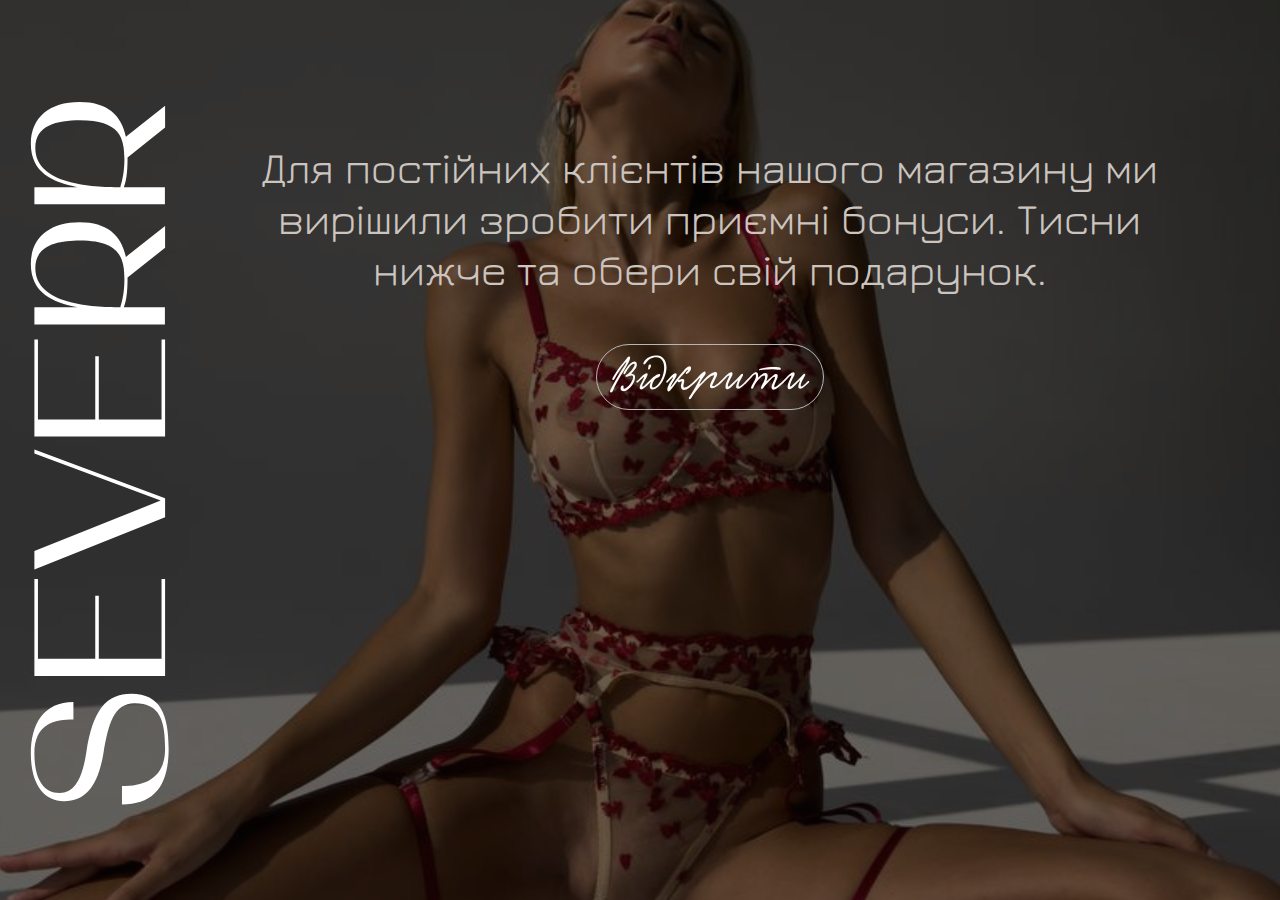
<file: index.html>
<!DOCTYPE html>
<html lang="ua">
  <head>
    <meta charset="UTF-8" />
    <meta http-equiv="X-UA-Compatible" content="IE=edge" />
    <meta name="viewport" content="width=device-width, initial-scale=1" />
    <link rel="stylesheet" href="styles/common.css" type="text/css" />
    <link rel="stylesheet" href="styles/index.css" />
    <script>
      console.log("test inside")
    </script>
    <title>Приємні бонуси</title>
  </head>

  <body class="body">
    <div class="shadow">
      <div class="content">
        <div class="header">
          <svg
            class="pc"
            viewBox="0 0 127 641"
            fill="none"
            xmlns="http://www.w3.org/2000/svg"
          >
            <path
              d="M51.26 592.92C57.04 553.99 69.62 539.37 92.23 539.37C118.75 539.37 126.23 558.41 126.23 589.52C126.23 622.67 113.48 640.18 83.73 640.18V623.52C107.02 623.52 123 614.68 123 589.52C123 563.68 118.41 548.04 95.29 548.04C76.08 548.04 71.32 567.42 66.9 593.43C61.97 623.01 50.75 637.29 31.2 637.29C10.63 637.29 0.769993 619.1 0.769993 593.94C0.769993 566.4 12.84 546.85 39.53 546.85V562.83C22.7 562.83 3.99999 566.23 3.99999 593.94C3.99999 614.17 10.46 629.81 26.95 629.81C40.72 629.81 47.69 616.21 51.26 592.92ZM3.99999 523.289L3.99999 434.889H7.22999L7.22999 507.649H59.42V450.189H62.65V507.649H119.77V434.889H123L123 523.289H3.99999ZM3.99999 320.715V317.145L123 361.515V378.685L3.99999 426.285L3.99999 409.455L118.92 363.555L3.99999 320.715ZM3.99999 305.311L3.99999 216.911H7.22999L7.22999 289.671H59.42V232.211H62.65V289.671H119.77L119.77 216.911H123L123 305.311H3.99999ZM45.14 110.047C70.64 110.047 83.22 122.117 87.3 141.667L123 113.447V133.337L88.83 160.537C88.83 168.527 88.49 180.427 85.43 187.567H122.83V203.207H3.99999V187.567H43.1C20.66 183.147 0.769993 174.477 0.769993 148.127C0.769993 124.327 17.6 110.047 45.14 110.047ZM82.2 187.567C84.24 181.277 85.94 173.287 85.94 162.067C85.94 142.517 81.69 126.707 45.48 126.707C24.23 126.707 4.84999 131.467 4.84999 151.867C4.84999 185.187 56.87 187.567 82.2 187.567ZM45.14 0.64265C70.64 0.64265 83.22 12.7127 87.3 32.2627L123 4.04265V23.9327L88.83 51.1327C88.83 59.1227 88.49 71.0227 85.43 78.1627H122.83V93.8027H3.99999L3.99999 78.1627H43.1C20.66 73.7427 0.769993 65.0727 0.769993 38.7227C0.769993 14.9226 17.6 0.64265 45.14 0.64265ZM82.2 78.1627C84.24 71.8727 85.94 63.8827 85.94 52.6627C85.94 33.1127 81.69 17.3026 45.48 17.3026C24.23 17.3026 4.84999 22.0627 4.84999 42.4627C4.84999 75.7827 56.87 78.1627 82.2 78.1627Z"
              fill="white"
            />
          </svg>
          <svg
            class="android"
            viewBox="0 0 773 107"
            fill="none"
            xmlns="http://www.w3.org/2000/svg"
          >
            <path
              d="M39.6552 44.7248C71.7354 49.3472 83.8197 59.6555 83.8996 78.2753C83.9933 100.115 68.3398 106.342 42.7201 106.452C15.4203 106.569 0.955396 96.1313 0.850297 71.6315L14.5702 71.5726C14.6524 90.7525 21.9888 103.881 42.7086 103.792C63.9885 103.701 76.8521 99.8657 76.7704 80.8259C76.7026 65.006 60.7259 61.1545 39.2905 57.6065C14.9133 53.651 3.11377 44.4615 3.0447 28.3617C2.97203 11.4218 17.9171 3.23765 38.6369 3.14876C61.3167 3.05147 77.4592 12.9223 77.5534 34.9021L64.3936 34.9586C64.3341 21.0987 61.4681 5.71085 38.6483 5.80874C21.9884 5.88021 9.13138 11.2554 9.18963 24.8353C9.23828 36.1752 20.4628 41.8671 39.6552 44.7248ZM145.83 5.34895L218.63 5.03666L218.641 7.69663L158.722 7.95367L158.906 50.9333L206.226 50.7303L206.237 53.3903L158.918 53.5933L159.119 100.633L219.039 100.376L219.05 103.036L146.251 103.348L145.83 5.34895ZM361.654 4.42312L364.594 4.41051L328.474 102.566L314.335 102.627L274.715 4.79607L288.574 4.73661L326.78 99.2136L361.654 4.42312ZM423.34 4.1585L496.139 3.84621L496.15 6.50618L436.231 6.76322L436.415 49.7428L483.735 49.5398L483.746 52.1998L436.427 52.4028L436.628 99.4424L496.548 99.1853L496.559 101.845L423.76 102.158L423.34 4.1585ZM633.288 37.1382C633.378 58.138 623.483 68.5405 607.397 71.9696L630.763 101.27L614.384 101.34L591.863 73.2962C585.283 73.3244 575.482 73.0865 569.591 70.5917L569.723 101.391L556.843 101.447L556.424 3.5876L569.304 3.53235L569.442 35.7321C573.002 17.2366 580.072 0.82613 601.772 0.733043C621.372 0.648964 633.191 14.4584 633.288 37.1382ZM569.58 67.9318C574.767 69.5895 581.353 70.9613 590.593 70.9216C606.693 70.8526 619.698 67.2968 619.57 37.477C619.495 19.9772 615.506 4.03416 598.706 4.10622C571.267 4.22393 569.49 47.072 569.58 67.9318ZM772.385 36.5415C772.475 57.5413 762.579 67.9438 746.494 71.3729L769.86 100.673L753.48 100.743L730.959 72.6995C724.379 72.7278 714.578 72.4898 708.688 69.995L708.82 100.795L695.94 100.85L695.52 2.99091L708.4 2.93566L708.538 35.1354C712.099 16.6399 719.168 0.229438 740.868 0.136351C760.468 0.0522719 772.287 13.8617 772.385 36.5415ZM708.676 67.3351C713.863 68.9928 720.449 70.3646 729.689 70.325C745.789 70.2559 758.794 66.7001 758.666 36.8803C758.591 19.3805 754.603 3.43746 737.803 3.50953C710.363 3.62724 708.587 46.4753 708.676 67.3351Z"
              fill="#ECECEC"
            />
          </svg>
        </div>
        <div class="info">
          <span class="text">
            Для постійних клієнтів нашого магазину ми вирішили зробити приємні
            бонуси. Тисни нижче та обери свій подарунок.
          </span>

          <div class="button">
            <a href="./pages/present page/presents.html">
              <button>
                <svg
                  class="button_svg"
                  viewBox="0 0 533 118"
                  xmlns="http://www.w3.org/2000/svg"
                >
                  <path
                    d="M50.8355 3.75999C52.6355 3.75999 53.5955 5.31999 53.5955 7.36C53.5955 10.96 50.9555 16.24 49.9955 18.16C43.3955 31.6 36.3155 41.8 29.7155 52.6C21.7955 65.44 13.5155 80.08 7.87547 94.36C7.03547 96.52 5.59547 99.4 3.43547 99.4C1.51547 99.4 0.0754686 98.2 0.0754686 96.76C0.0754686 94.12 2.11547 90.28 2.71547 89.08C11.7155 70.96 21.6755 55.36 31.7555 38.92C35.7155 32.56 40.3955 27.04 43.3955 18.88C44.2355 16.48 39.6755 21.64 38.2355 23.56C28.8755 35.2 20.9555 47.44 12.9155 61.12C11.7155 63.04 10.1555 66.28 8.11547 66.28C6.55547 66.28 5.95547 65.2 5.95547 64.12C5.95547 61.72 8.35547 58 8.71547 57.28C19.0355 40 30.3155 25.96 42.9155 11.08C44.4755 9.27999 47.7155 3.75999 50.8355 3.75999ZM56.5955 49.6C64.9955 50.92 66.6755 52.24 66.6755 58.48C66.6755 78.52 44.9555 95.92 37.3955 95.92C31.5155 95.92 28.1555 93.52 28.1555 88.48C28.1555 85.72 30.0755 81.04 33.4355 81.04C35.5955 81.04 36.1955 82.6 36.1955 83.92C36.1955 85.24 35.7155 86.8 35.7155 88C35.7155 88.36 35.7155 88.6 35.8355 88.84C36.5555 89.08 37.2755 89.2 37.9955 89.2C41.2355 89.2 43.9955 86.8 46.0355 85C51.5555 80.32 55.7555 75.04 58.9955 67.6C59.8355 65.68 61.5155 61.72 61.5155 58.48C61.5155 55.72 60.3155 54.4 57.3155 54.4C55.0355 54.4 52.1555 55.12 50.2355 55.6C49.5155 55.84 45.7955 57.64 43.2755 57.64C41.9555 57.64 40.7555 57.16 40.7555 55.72C40.7555 53.08 46.8755 50.2 48.3155 49.12C54.4355 44.44 58.0355 40.24 61.8755 33.64C62.7155 32.2 67.8755 23.08 64.1555 23.08C56.8355 23.08 49.3955 34.84 43.7555 43.24C42.1955 45.52 40.3955 50.92 37.8755 50.92C36.3155 50.92 35.8355 49.84 35.8355 48.4C35.8355 44.68 42.3155 35.8 45.4355 31.96C51.3155 24.76 58.9955 17.08 64.9955 17.08C68.9555 17.08 71.4755 20.44 71.4755 24.52C71.4755 33.28 66.3155 37.6 56.5955 49.6ZM107.714 72.4C101.354 79.6 96.3136 83.32 91.6336 87.04C89.7136 88.48 86.7136 91.36 83.3536 91.36C80.8336 91.36 79.1536 89.8 79.1536 86.92C79.1536 85.84 79.2736 84.64 79.5136 83.56C80.8336 77.68 87.7936 66.76 90.5536 59.56C90.7936 59.08 90.9136 56.8 88.3936 59.32C84.1936 62.68 77.4736 69.76 73.7536 72.88C71.1136 74.08 68.8336 70.84 71.1136 69.04C76.7536 64.36 81.5536 59.08 83.1136 57.76C86.8336 54.52 91.8736 47.92 97.6336 47.92C99.6736 47.92 100.274 49.12 100.274 50.68C100.274 53.08 98.5936 56.68 97.1536 59.2C94.1536 64.48 91.8736 68.68 88.7536 75.04C87.7936 77.08 84.7936 82 86.2336 83.44C87.4336 84.64 89.3536 82.84 91.8736 80.8C102.314 72.4 111.554 59.32 124.394 52.24C126.794 50.92 129.194 50.2 130.874 50.2C132.434 50.2 133.874 51.16 133.874 53.08C133.874 57.16 125.714 59.92 123.074 61.36C117.554 64.24 112.154 75.88 112.154 82.12C112.154 84.52 112.994 86.08 114.794 86.08C124.634 86.08 133.874 70 136.874 64C140.954 55.72 144.314 44.32 144.314 33.52C144.314 27.04 143.234 20.92 140.354 15.52C137.354 9.75999 131.114 5.43999 123.074 5.43999C110.474 5.43999 102.434 11.92 96.7936 19.48C95.5936 21.16 93.0736 24.52 90.9136 24.52C89.7136 24.52 88.7536 23.44 88.7536 22.12C88.7536 18.76 93.6736 13.12 94.6336 12.16C100.754 6.28 110.954 0.279995 122.594 0.279995C142.034 0.279995 150.554 15.76 150.554 33.04C150.554 57.28 132.434 91.6 112.634 91.6C107.594 91.6 105.914 87.88 105.914 83.56C105.914 79.84 107.114 75.64 108.554 72.88C109.034 72.04 108.554 72.16 107.714 72.4ZM106.634 24.76C108.314 24.76 109.274 26.08 109.274 27.88C109.274 30.4 105.674 38.2 102.674 38.2C102.074 38.2 101.234 37.84 101.234 37C101.234 35.68 102.314 33.52 102.314 30.4C102.314 30.04 102.314 29.56 102.314 29.2C102.314 26.2 104.594 24.76 106.634 24.76ZM207.924 38.68C204.924 39.52 202.764 42.28 200.724 44.44C194.604 50.92 186.804 58.24 182.244 66.52C185.604 65.44 190.164 63.52 193.524 63.52C195.684 63.52 198.084 64.72 198.084 67.96C198.084 71.08 195.684 77.56 195.684 82C195.684 84.52 196.524 86.32 199.044 86.32C206.484 86.32 219.204 73.72 223.884 69.52C227.484 66.28 229.524 70.96 227.484 72.64C223.044 76.36 215.244 83.68 210.204 87.28C206.124 90.28 201.204 92.56 197.004 92.56C192.324 92.56 188.844 89.68 188.844 81.52C188.844 78.4 191.364 73 191.364 70.72C191.364 70.24 191.244 69.64 190.404 69.64C188.484 69.64 186.084 72.4 184.164 72.4C182.364 72.4 180.804 70.96 180.204 68.68C175.404 74.92 169.404 82.84 164.124 89.68C161.844 92.56 159.684 96.64 156.204 96.64C154.644 96.64 152.604 94.36 152.604 91.12C152.604 85.72 155.724 80.32 158.484 75.4C161.364 70.24 170.964 57.04 167.004 59.32C164.244 60.88 156.324 69.88 154.284 72.04C151.164 75.28 147.924 71.56 151.284 68.32C155.364 64.36 162.084 55.72 166.884 51.88C168.204 50.8 172.044 47.8 174.804 47.8C176.724 47.8 177.684 49.6 177.684 51.52C177.684 53.56 176.844 55.84 176.124 57.28C171.444 66.04 165.804 73.36 161.964 82.72C159.084 89.68 169.044 74.92 172.884 69.88C179.844 60.64 188.484 49.96 196.404 41.32C198.684 38.8 206.484 29.68 211.884 29.68C214.404 29.68 216.084 31.84 216.084 34.48C216.084 37.24 214.524 40.48 212.364 43.72C212.124 44.2 207.204 50.2 204.084 50.2C203.004 50.2 202.044 49.24 202.044 48.04C202.044 45.16 208.404 42.4 207.924 38.68ZM238.318 77.68C240.358 76.48 245.758 70.24 248.638 67.12C256.318 58.96 266.878 48.04 277.438 45.28C278.398 45.04 279.358 44.92 280.198 44.92C283.078 44.92 285.598 46.48 285.598 49.84C285.598 52.48 284.398 55.6 283.558 57.52C280.798 64.12 276.958 70.12 274.438 75.76C273.838 77.2 272.518 80.08 272.518 81.16C272.518 81.88 273.238 82.24 274.078 82.24C275.878 82.24 278.758 81.16 280.078 80.56C284.518 78.52 288.958 74.44 294.478 69.04C296.638 67 299.998 70.24 298.078 72.28C291.718 78.88 284.638 84.52 277.798 86.92C276.118 87.52 273.838 88.12 271.798 88.12C268.318 88.12 266.398 86.08 266.398 82.24C266.398 77.56 269.398 71.44 272.278 65.92C273.718 63.16 277.798 55.84 277.798 54.04C277.798 53.44 277.318 53.08 276.478 53.08C274.318 53.08 269.998 55.12 267.838 56.56C258.118 63.4 249.478 72.28 241.438 81.04C232.678 90.64 225.958 100.24 218.278 111.28C216.838 113.44 214.798 117.16 211.678 117.16C210.718 117.16 209.878 115.96 209.878 114.88C209.878 113.2 211.318 111.28 212.158 110.08C221.398 95.56 233.038 76 240.598 59.8C238.798 59.8 230.158 70.24 227.518 72.28C224.998 74.56 222.238 71.56 224.278 68.92C228.718 65.44 233.038 60.64 237.238 55.72C241.678 50.56 244.678 47.32 249.478 44.56C250.438 44.08 251.278 43.72 251.998 43.72C253.798 43.72 254.998 45.64 254.998 47.56C254.998 50.68 253.078 53.2 251.158 55.6C246.838 61 240.838 70 238.318 77.68ZM361.305 69.16C363.825 67.6 367.305 70.12 364.545 72.88C360.105 77.2 350.145 86.32 346.545 88.12C344.865 88.96 342.945 89.44 341.265 89.44C338.385 89.44 336.225 88.12 336.225 84.88C336.225 78.4 338.625 74.08 340.665 67.84C340.785 67.6 340.665 67.36 340.545 67.36C339.705 67.36 334.545 73.24 332.985 74.8C329.025 79 319.545 90.52 312.225 90.52C308.865 90.52 307.785 88 307.785 84.52C307.785 79.36 310.305 72.16 311.625 69.04C313.785 63.76 316.905 58.6 318.345 53.8C315.825 53.68 313.065 56.44 311.385 58C307.905 61.24 301.065 69.28 297.465 72.88C294.825 74.08 292.785 71.44 294.465 69.04C298.545 64.84 307.665 54.76 314.745 49.24C316.905 47.44 319.905 45.16 323.145 45.16C325.545 45.16 326.505 46.84 326.505 49.12C326.505 54.28 322.665 58.72 320.025 64.72C318.585 67.84 316.905 71.2 315.585 74.44C314.745 76.6 314.025 78.88 314.025 81.76C314.025 82.6 314.145 83.68 315.105 83.68C317.385 83.68 322.905 77.8 325.305 75.52C332.745 68.44 340.305 60.52 347.865 52.48C348.945 51.28 350.745 49.24 352.425 49.24C353.625 49.24 354.705 50.32 354.705 51.64C354.705 53.8 352.905 56.68 352.185 58C350.625 60.88 349.305 63.4 348.105 65.68C345.705 70.36 342.705 76 342.705 81.04C342.705 81.64 342.705 83.68 343.665 83.68C346.425 83.68 354.705 76.24 361.305 69.16ZM455.461 36.52C455.461 38.44 452.941 38.92 450.421 38.92C444.421 38.92 438.661 37.12 430.501 37.12C422.461 37.12 414.301 37.96 407.101 38.92C401.821 39.64 399.421 40.36 398.221 40.36C397.501 40.36 396.781 39.76 396.781 38.92C396.781 36.52 402.781 35.56 406.261 34.72C414.301 32.8 426.541 31.72 438.781 31.72C441.781 31.72 444.781 31.84 447.781 31.96C450.781 32.08 455.461 32.56 455.461 36.52ZM439.981 57.52C435.661 57.76 432.181 61.24 429.301 63.88C423.541 69.28 418.381 75.28 412.861 81.52C411.301 83.44 407.941 89.8 404.701 89.8C403.381 89.8 402.421 88.72 402.421 87.28C402.421 85.6 403.261 83.44 403.861 82.24C407.341 75.4 413.581 64.48 413.581 58C413.581 56.44 413.341 54.16 411.061 54.16C408.181 54.16 403.501 57.52 401.461 59.32C394.261 65.68 386.821 74.8 382.981 85C382.141 87.16 381.061 89.68 378.901 89.68C377.341 89.68 376.021 88.72 376.021 86.8C376.021 85 376.981 82.96 377.581 81.4C380.941 73.72 384.661 70.36 387.661 61.84C388.261 59.92 388.981 56.92 388.981 54.52C388.981 52.6 388.501 51.04 387.181 51.04C383.221 50.92 374.941 63.16 364.981 72.28C361.981 75.04 358.981 70.96 361.501 69.04C367.621 64.24 375.421 53.44 382.501 48.28C384.181 47.08 386.461 45.52 389.341 45.52C393.421 45.52 394.981 49.84 394.981 54.76C394.981 56.56 394.741 58.48 394.381 60.28C398.101 57.52 405.541 47.56 414.181 47.56C418.141 47.56 420.181 50.2 420.181 54.4C420.181 58.84 418.501 64.48 417.181 68.32C416.341 70.96 422.821 64.48 424.621 62.8C428.581 59.2 431.461 55.72 436.621 52.48C438.181 51.64 440.821 50.32 442.981 50.32C445.501 50.32 447.061 52.36 447.061 55.12C447.061 59.08 444.661 64.36 442.861 68.08C440.941 72.28 437.701 80.2 437.701 83.68C437.701 84.28 437.701 85.36 438.781 85.36C442.621 85.36 456.061 73.48 460.261 69.28C462.421 67.12 466.021 70.36 463.501 72.76C459.181 76.84 451.381 84.04 446.221 87.4C444.301 88.72 439.381 91.96 435.541 91.96C432.421 91.96 430.501 89.44 430.501 86.2C430.501 81.4 433.621 75.04 434.941 71.68C436.981 66.76 439.861 62.56 439.981 57.52ZM527.008 69.16C529.528 67.6 533.008 70.12 530.248 72.88C525.808 77.2 515.848 86.32 512.248 88.12C510.568 88.96 508.648 89.44 506.968 89.44C504.088 89.44 501.928 88.12 501.928 84.88C501.928 78.4 504.328 74.08 506.368 67.84C506.488 67.6 506.368 67.36 506.248 67.36C505.408 67.36 500.248 73.24 498.688 74.8C494.728 79 485.248 90.52 477.928 90.52C474.568 90.52 473.488 88 473.488 84.52C473.488 79.36 476.008 72.16 477.328 69.04C479.488 63.76 482.608 58.6 484.048 53.8C481.528 53.68 478.768 56.44 477.088 58C473.608 61.24 466.768 69.28 463.168 72.88C460.528 74.08 458.488 71.44 460.168 69.04C464.248 64.84 473.368 54.76 480.448 49.24C482.608 47.44 485.608 45.16 488.848 45.16C491.248 45.16 492.208 46.84 492.208 49.12C492.208 54.28 488.368 58.72 485.728 64.72C484.288 67.84 482.608 71.2 481.288 74.44C480.448 76.6 479.728 78.88 479.728 81.76C479.728 82.6 479.848 83.68 480.808 83.68C483.088 83.68 488.608 77.8 491.008 75.52C498.448 68.44 506.008 60.52 513.568 52.48C514.648 51.28 516.448 49.24 518.128 49.24C519.328 49.24 520.408 50.32 520.408 51.64C520.408 53.8 518.608 56.68 517.888 58C516.328 60.88 515.008 63.4 513.808 65.68C511.408 70.36 508.408 76 508.408 81.04C508.408 81.64 508.408 83.68 509.368 83.68C512.128 83.68 520.408 76.24 527.008 69.16Z"
                  />
                </svg>
              </button>
            </a>
          </div>
        </div>
      </div>
    </div>
    <!-- <script src="./src.js"></script> -->
  </body>
</html>
</file>
<file: styles/common.css>
* {
  box-sizing: inherit;
  padding: 0px;
  margin: 0px;
  border: 0px;
}
</file>
<file: styles/index.css>
@import "./values.css";

.shadow {
  width: 100vw;
  height: 100vh;
  background-color: rgba(0, 0, 0, 0.5);
}

html {
  background-color: #e7e3da;
}

.text {
  text-align: center;
  font-family: var(--text-font);
  font-style: normal;
  font-weight: 400;
}

button {
  display: inline;
  border: 1px solid #b6b6b6;
  border-radius: 70px;
  background-color: rgba(0, 0, 0, 0);
  padding: 8px 13px;
}

button:hover,
button:active {
  cursor: pointer;
  background-color: #b1b1af;
  fill: black;
}

.button_svg {
  transform: translateY(5%);
}

@media screen and (min-aspect-ratio: 6/5) {
  .android {
    display: none;
  }

  .shadow {
    background-color: rgba(5, 3, 3, 0.6);
    height: 100vh;
  }

  .body {
    background: url(../src/background.jfif) no-repeat center fixed;
    background-size: 120vw auto;
    background-position: bottom -350px right -80px;
    width: 100vw;
    height: 100vh;
  }

  .content {
    width: 100%;
    height: 100%;
    display: flex;
  }

  .header {
    display: inline;
    width: 15.5vh;
    margin-top: 50vh;
    transform: translateY(-77.5%);
    margin-left: 30px;
    margin-right: 30px;
  }

  .info {
    width: 75vw;
    margin-top: 15.7vh;
    padding-left: 30px;
    display: flex;
    flex-direction: column;
    align-items: center;
  }

  .text {
    display: inline-block;
    width: 95%;
    font-size: 3.38vw;
    color: #cbc4bf;
  }

  .button {
    display: inline;
    margin-top: 50px;
  }

  .button_svg {
    width: 200px;
  }

  button {
    fill: #fcfcfc;
  }
}

@media screen and (max-aspect-ratio: 6/5) {
  .pc {
    display: none;
  }

  .body {
    background: url(../src/background.jfif) no-repeat center fixed;
    background-size: 190vw auto;
    background-position: bottom -120px right -150px;
  }

  .header {
    margin-top: 35px;
    width: 70%;
    height: auto;
    display: inline-block;
  }

  .content {
    height: 100%;
    width: 100%;
    margin: 0px;
    border: 0px;
    display: flex;
    flex-direction: column;
    align-items: center;
    justify-content: flex-start;
    align-self: end;
    margin-left: 50%;
    transform: translateX(-50%);
  }

  .info {
    margin: 10px 50px;
    width: 99%;
    display: flex;
    flex-direction: column;
    align-items: center;
  }

  .text {
    display: inline-block;
    width: 88%;
    height: 25vw;
    color: #eae7e7;
    font-size: 5vw;
  }

  button {
    width: 45vw;
    height: 15vw;
    margin-top: 40px;
    display: inline;
    border: 1px solid #b6b6b6;
    border-radius: 70px;
    background-color: rgba(0, 0, 0, 0);
    font-size: 8vw;
    font-family: var(--button-font-family);
    fill: #ebebe9;
    padding: 1.6vw 5vw;
    text-align: center;
    text-justify: center;
  }
}

@media screen and (min-aspect-ratio: 1.2) and (min-width: 960px) {
  .body {
    background-position: top calc(100vh - 100vw - 300px) right -100px;
  }
}
</file>
